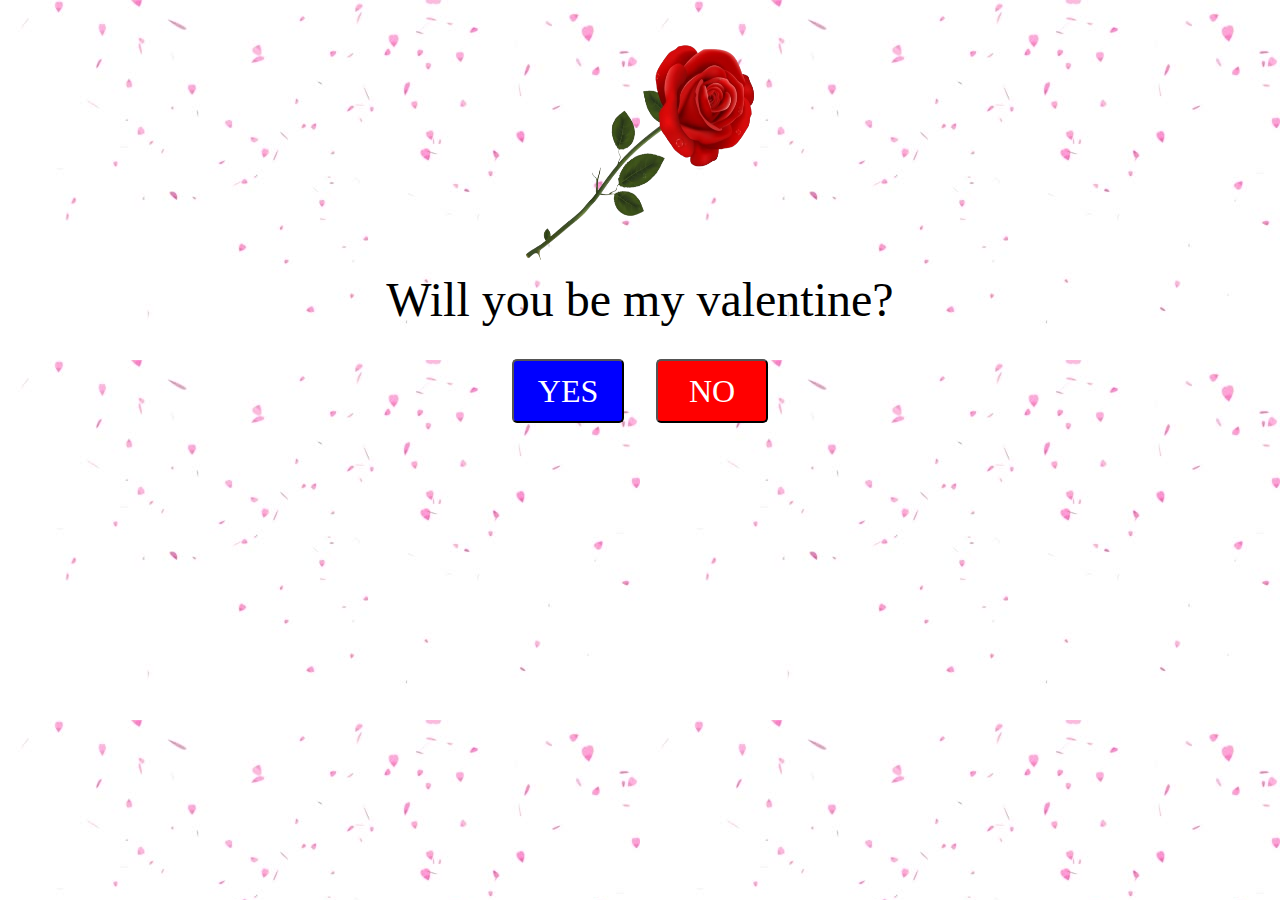
<file: index.html>
<!DOCTYPE html>
<html lang="en">
<head>
    <meta charset="UTF-8">
    <meta name="viewport" content="width=device-width, initial-scale=1.0">
    <title>Will U?</title>
    <link rel="stylesheet" href="style.css">
</head>
<body>
    <div class="rose">
        <img src="roses.png">
    </div>
    <div class="message">
        <p>Will you be my valentine?</p>
    </div>
    <div class="option">
        <div><a href="yes.html"><button class="yes">YES</button></div></a>
        <div><button class="no" onclick="NoResponse()" id="no">NO</button></div>
    </div>
    <script src="script.js">
    
    </script>
</body>
</html>
</file>
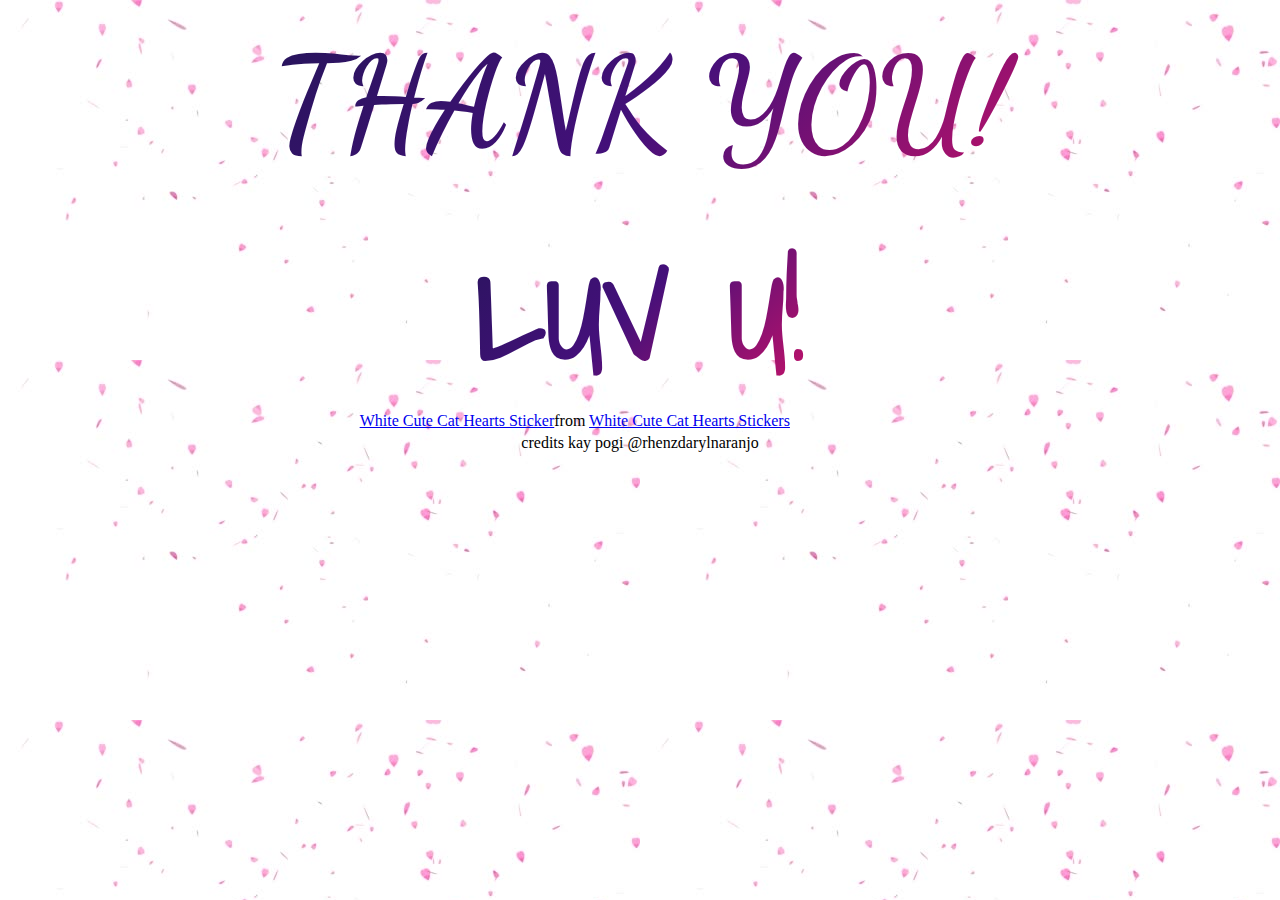
<file: yes.html>
<!DOCTYPE html>
<html lang="en">
<head>
    <meta charset="UTF-8">
    <meta name="viewport" content="width=device-width, initial-scale=1.0">
    <title>Document</title>
    <link rel="stylesheet" href="styles.css">
</head>
<body>
    <div class="container">
        <div class="text">
            <h2>Thank You!</h2>
        </div>
        <div class="text2">
            <h2>Luv U!</h2>
        </div>
        <div class="tenor-gif-embed" data-postid="25782905" data-share-method="host" data-aspect-ratio="1" >
            <a href="https://tenor.com/view/white-cute-cat-hearts-gif-25782905">White Cute Cat Hearts Sticker</a>from 
            <a href="https://tenor.com/search/white+cute+cat+hearts-stickers">White Cute Cat Hearts Stickers</a>
        </div> 
       
        <footer>
            <center>credits kay pogi @rhenzdarylnaranjo</center>
        </footer>
    </div>
    <script type="text/javascript" async src="https://tenor.com/embed.js"></script>
    
</body>
</html>
</file>
<file: style.css>
* {
    margin: 0;
    padding: 0;
    /* overflow: hidden; */
}

body {
    background: url(sakura\ leaves.jpg);
    position: relative;
}

.rose {
    display: flex;
    align-items: center;
    justify-content: center;
    margin-top: 2rem;
}

.rose img {
    height: 15rem;
    width: 15rem;
}

.message p {
    font-size: 3rem;
    text-align: center;
}

.option {
    gap: 2rem;
    display: flex;
    justify-content: center;
    z-index: 999;
}

.option button {
    font-size: 200%;
    height: 4rem;
    width: 7rem;
    margin-top: 2rem;
    border-radius: 5px;
    color: white;
    font-family: 'Poppins';

}

.option .yes {
    background-color: blue;
}

.option .no {
    background-color: red;
}

.background-video {
    display: none;
    width: 100vw;
    height: 100vh;
    object-fit: cover;
    position: fixed;
    left: 0;
    right: 0;
    top: 0;
    bottom: 0;
    z-index: -1;
  }
</file>
<file: styles.css>
@import url('https://fonts.googleapis.com/css2?family=Dancing+Script&display=swap');
@import url('https://fonts.googleapis.com/css2?family=Dancing+Script&family=Pacifico&family=Shadows+Into+Light&display=swap');




* {
    margin: 0;
    padding: 0;
    /* overflow: hidden; */
}

body {
    background: url(sakura\ leaves.jpg);
    position: relative;
}

.container {
    display: grid;
    align-items: center;
    justify-content: center;
}

.tenor-gif-embed {
    position: relative;
    left: 50%;
    top: -20%;
    transform: translateX(-50%);
    width: 70%;
    z-index: -100;
}

.text h2 {
    font-family: 'Dancing Script', cursive;
}

.text h2, .text2 h2 {
    padding: 2rem;
    line-height: 9rem;
    text-align: center;
    text-transform: uppercase;
    background-image: linear-gradient(
        -225deg,
        #231557 0%,
        #44107a 29%,
        #ff1361 67%,
        #fff800 100%
    );
    background-size: auto auto;
    background-clip: border-box;
    background-size: 200% auto;
    color: #fff;
    background-clip: text;
    text-fill-color: transparent;
    -webkit-background-clip: text;
    -webkit-text-fill-color: transparent;
    animation: textclip 2s linear infinite;
    display: inline-block;
    font-size: 8rem;
}

@keyframes textclip {
  to {
    background-position: 200% center;
  }
}

@media (max-width: 600px) {
    .text h2 {
        font-size: 25vw;
    }
    .tenor-gif-embed {
        width: 75%;
    }
}

.text2 h2 {
    position: relative;
    left: 50%;
    transform: translateX(-50%);
    top: -30%;
    font-family: 'Dancing Script', cursive;
    font-family: 'Pacifico', cursive;
    font-family: 'Shadows Into Light', cursive;
}
</file>
